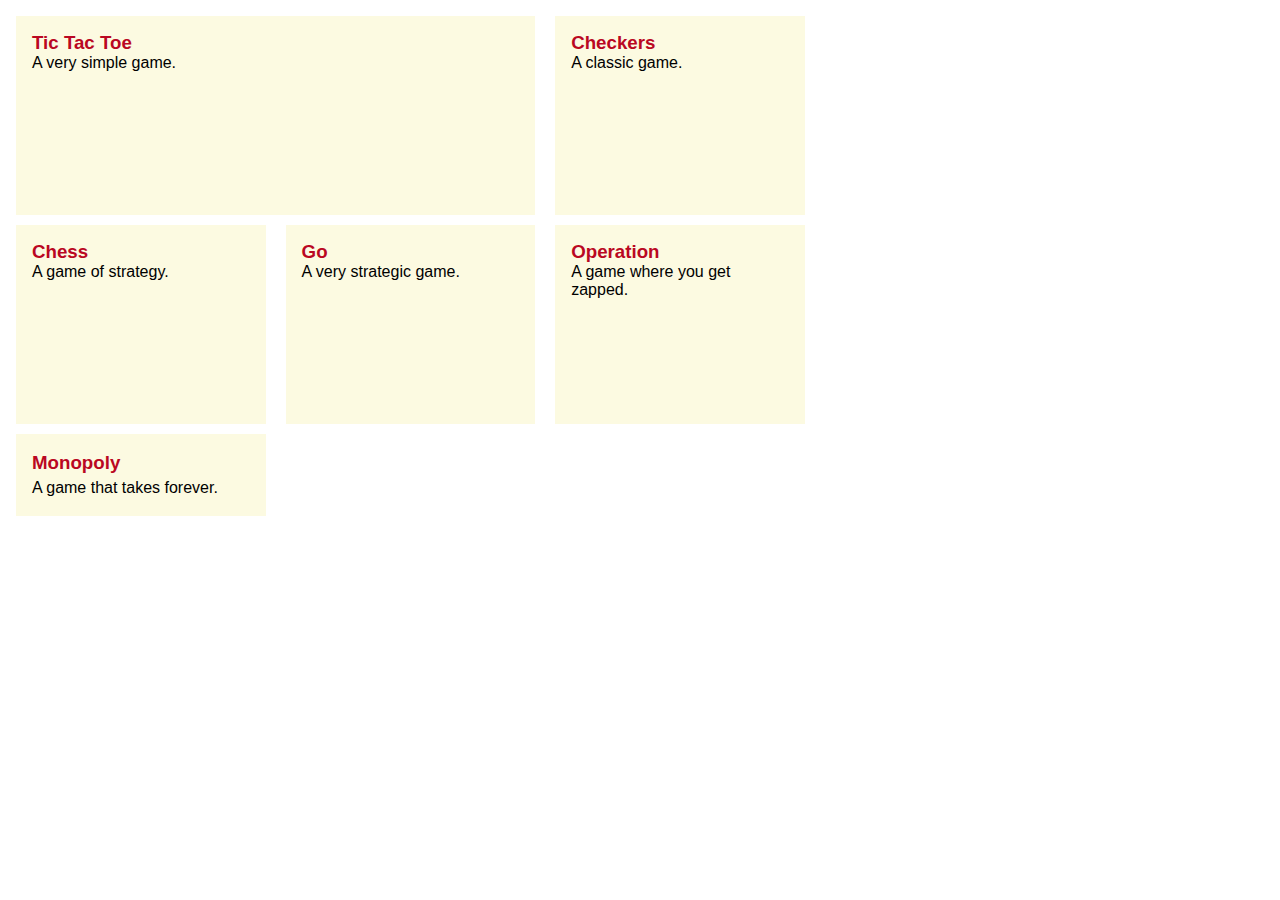
<file: 01/index.html>
<!DOCTYPE html>
<html lang="en">

<head>
    <meta charset="UTF-8">
    <meta name="viewport" content="width=device-width, initial-scale=1.0">
    <link rel="stylesheet" href="style.css">
    <title>Atividade 01</title>
</head>

<body>
    <div class="card-listing">

        <section class="card1">
            <h3>Tic Tac Toe</h3>
            <p>A very simple game.</p>
        </section>

        <section class="card">
            <h3>Checkers</h3>
            <p>A classic game.</p>
        </section>

        <section class="card">
            <h3>Chess</h3>
            <p>A game of strategy.</p>
        </section>

        <section class="card">
            <h3>Go</h3>
            <p>A very strategic game.</p>
        </section>

        <section class="card">
            <h3>Operation</h3>
            <p>A game where you get zapped.</p>
        </section>

        <section class="card5">
            <h3>Monopoly</h3>
            <p>A game that takes forever.</p>
        </section>

    </div>
</body>

</html>
</file>
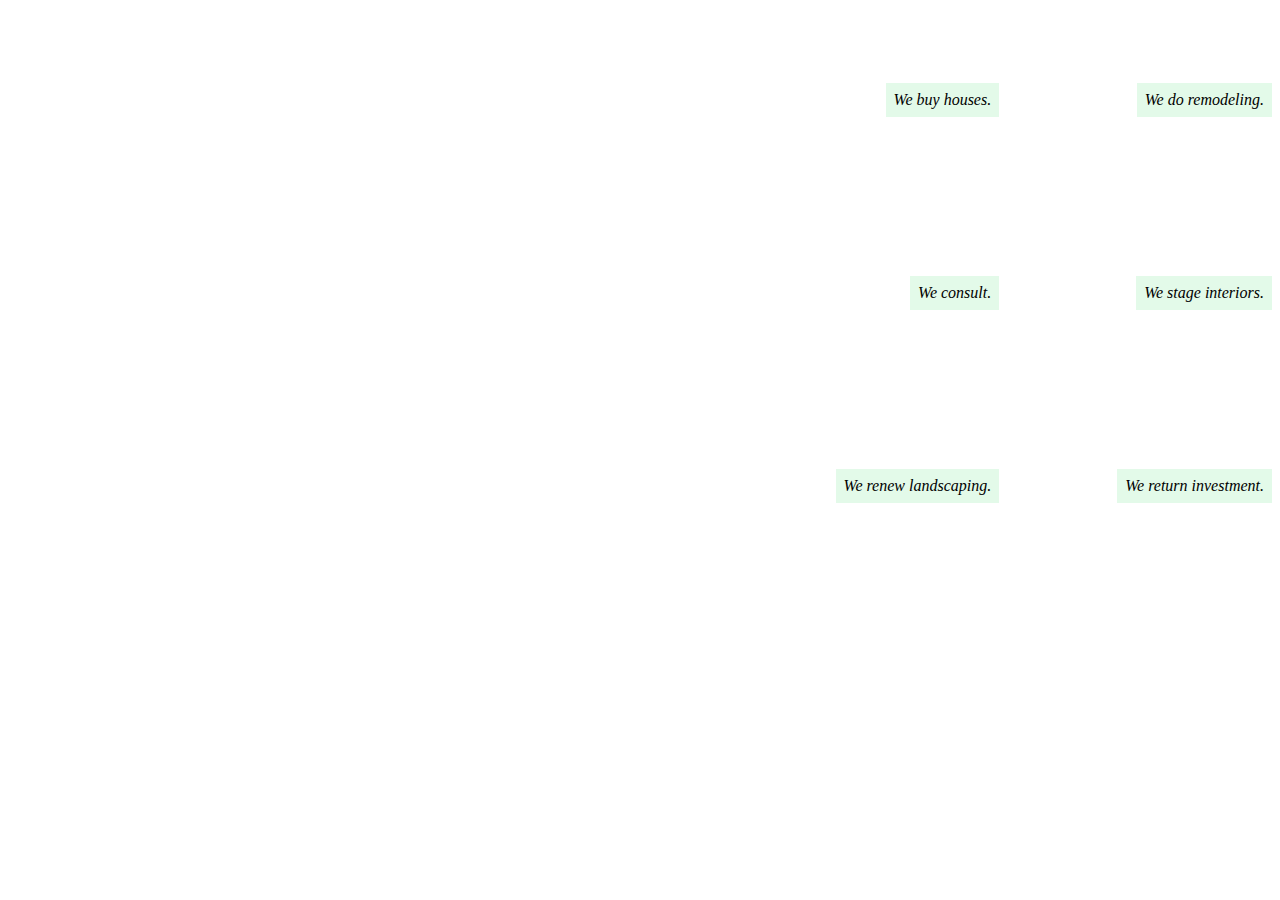
<file: 02/index.html>
<!DOCTYPE html>
<html lang="en">

<head>
    <meta charset="UTF-8">
    <meta name="viewport" content="width=device-width, initial-scale=1.0">
    <link rel="stylesheet" href="style.css">
    <title>Atividade 02</title>
</head>

<body>
    <div class="services-listing">

        <div class="service">
            <p>We buy houses.</p>
        </div>

        <div class="service">
            <p>We do remodeling.</p>
        </div>

        <div class="service">
            <p>We consult.</p>
        </div>

        <div class="service">
            <p>We stage interiors.</p>
        </div>

        <div class="service">
            <p>We renew landscaping.</p>
        </div>

        <div class="service">
            <p>We return investment.</p>
        </div>

    </div>
</body>

</html>
</file>
<file: 01/style.css>
.card-listing {
	padding: .5rem;
	display: grid;
	grid-template-columns: repeat(3, 20%);
    grid-template-rows: repeat(5, 70%);
	grid-gap: 10px 20px;
}

section {
	background-color: #fcfae1;
	font-family: Verdana, Helvetica, sans-serif;
	padding: 1rem;
}

section h3 {
	color: #ba0722;
	margin: 0;
}

section p {
	margin: 0;
}

.card1 {
    grid-column: span 2;
}

.card5 {
	grid-column: span 1;
    height: 50px; 
    display: grid;
	align-items: center;
}
</file>
<file: 02/style.css>
.services-listing {
	font-style: italic;
	display: grid;
	grid-gap: 10px 20px;
	grid-template-columns: repeat(2, 20%);
    	grid-template-rows: repeat(3, 150%);
  	align-items: center;
  	justify-items: end;
	justify-content: end;
}

.service {
	background-color: #e3fae9;
	padding: .5rem;
}

.service p {
	margin: 0;
}
</file>
